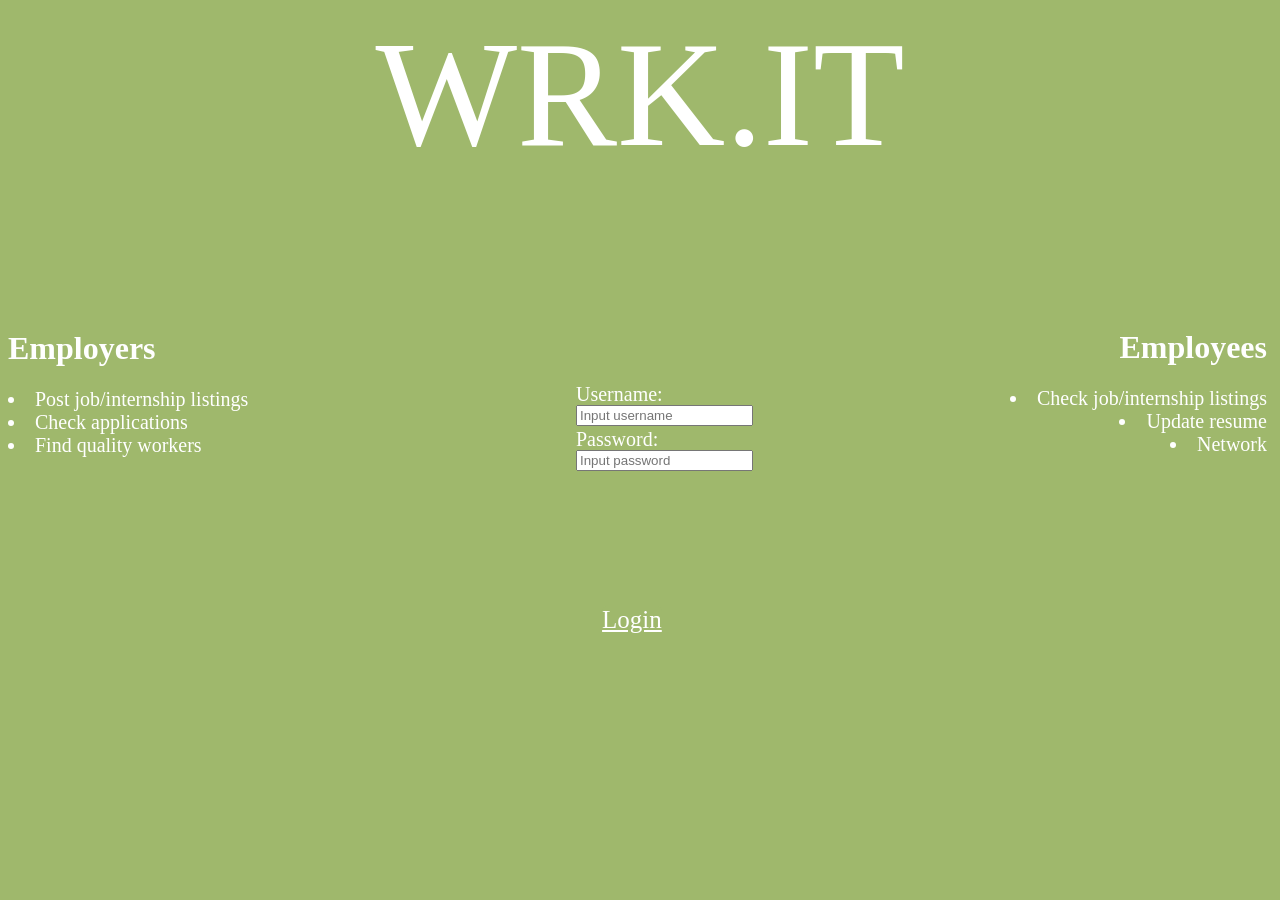
<file: index.html>
<body style="background-color: #9FB86C;">
    <p style="text-align: center;font-size: 150;color: #FFFFFF;">WRK.IT</p>

    <h1 style="color: #FFFFFF;">Employers</h1>
    <u1 style="color: #FFFFFF;font-size: 20;">
        <li>Post job/internship listings</li>
        <li>Check applications</li>
        <li>Find quality workers</li>
    </u1>
    <div style="text-align: right;position: absolute;right: 5px;position: relative;bottom: 150px;">
    <h1 style="color: #FFFFFF;">Employees</h1>
    <u1 style="color: #FFFFFF;font-size: 20;">
        <li>Check job/internship listings</li>
        <li>Update resume</li>
        <li>Network</li>
    </u1>
    </div>


<label for="username" style="color: #FFFFFF;font-size: 20;position: relative;left: 45%;top: 40%;position: absolute;top: 42.5%;">Username:</label>
<input type="text" id="username" name="username" placeholder="Input username" style="position: relative;left: 45%;position: absolute;top: 45%;">


<label for="password" style="color: #FFFFFF;font-size: 20;text-align: center;position: relative;left: 45%;position: absolute;top: 47.5%;">Password:</label>
<input type="text" id="password" name="password" placeholder="Input password" style="position: relative;left: 45%;position: absolute;top: 50%;">

<a style="position: relative;left: 47%;position: relative;background-color:#9FB86C;color:#FFFFFF;border-radius: 5px;height: 50px;width: 100px;font-size: 25;" href="Profile.html">Login</a>


</body>
</file>
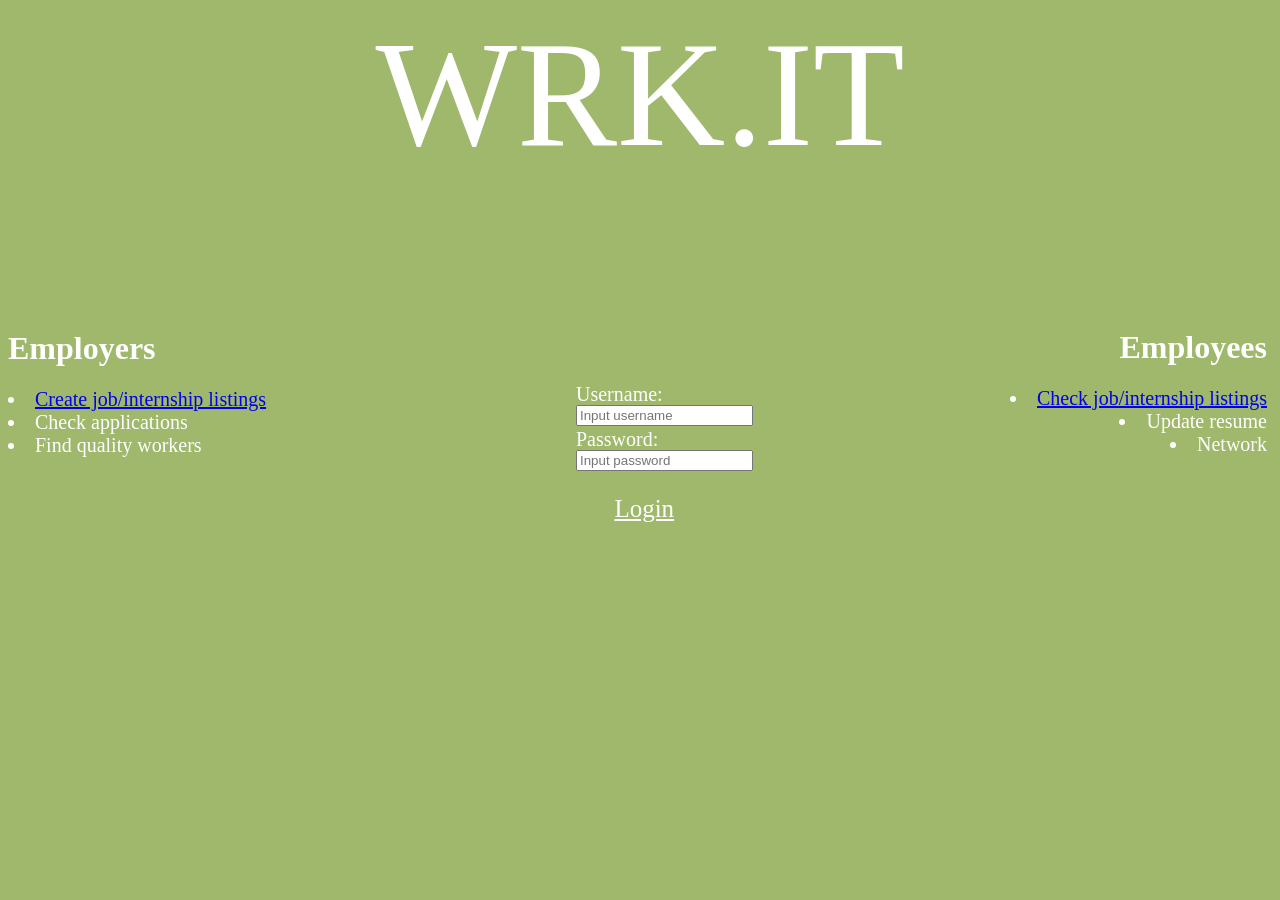
<file: home.html>
<body style="background-color: #9FB86C;">
    <p style="text-align: center;font-size: 150;color: #FFFFFF;">WRK.IT</p>

    <a style="position: relative;left: 48%;position: absolute;top: 55%;background-color:#9FB86C;color:#FFFFFF;border-radius: 5px;height: 50px;width: 100px;font-size: 25;" href="Profile.html">Login</a>

    <h1 style="color: #FFFFFF;">Employers</h1>
    <u1 style="color: #FFFFFF;font-size: 20;">
        <li><a href="listing.html"> Create job/internship listings</a></li>
        <li>Check applications</li>
        <li>Find quality workers</li>
    </u1>
    <div style="text-align: right;position: absolute;right: 5px;position: relative;bottom: 150px;">
    <h1 style="color: #FFFFFF;">Employees</h1>
    <u1 style="color: #FFFFFF;font-size: 20;">
        <li><a href="search.html">Check job/internship listings</a></li>
        <li>Update resume</li>
        <li>Network</li>
    </u1>
    </div>


<label for="username" style="color: #FFFFFF;font-size: 20;position: relative;left: 45%;top: 40%;position: absolute;top: 42.5%;">Username:</label>
<input type="text" id="username" name="username" placeholder="Input username" style="position: relative;left: 45%;position: absolute;top: 45%;">


<label for="password" style="color: #FFFFFF;font-size: 20;text-align: center;position: relative;left: 45%;position: absolute;top: 47.5%;">Password:</label>
<input type="text" id="password" name="password" placeholder="Input password" style="position: relative;left: 45%;position: absolute;top: 50%;">



</body>
</file>
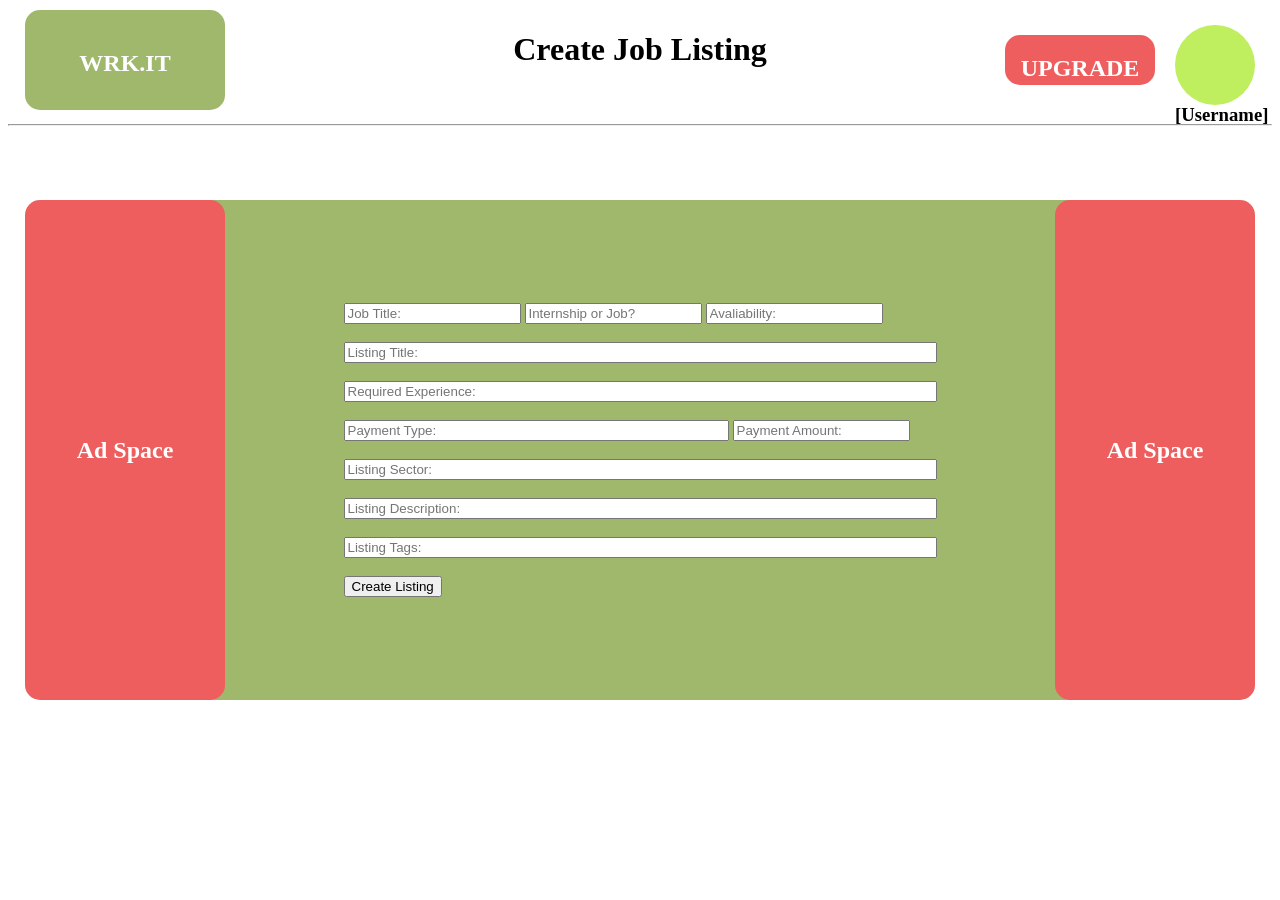
<file: listing.html>
<!DOCTYPE html>

<html lang="en">
<head>
    <meta charset="UTF-8">
    <meta name="viewport" content="width=device-width, initial-scale=1.0">
    <title>Create Job Listing</title>

    <style>
        .logo_rectangle {
        height: 100px;
        width: 200px;
        background-color: #9FB86C;
        border-radius: 15px;
        position: absolute;
        top: 10px;
        left: 25px;
        }
        .page_title {
        position: fixed;
        top: 10px;
        left: 0px;
        width: 100%;
        text-align: center;
        }
        .premium_rectangle {
        height: 50px;
        width: 150px;
        background-color: #EE5E5E;
        border-radius: 15px;
        position: absolute;
        right: 125px;
        top: 35px;
        }
        .profile_circle {
        height: 80px;
        width: 80px;
        min-width: 80px;
        background-color: #BFEE5E;
        border-radius: 50%;
        position: absolute;
        right: 25px;
        top: 25px;
        }
        .background_form_rectangle {
        display: flex;
        min-height: 300px;
        min-width: 300px;
        height: 500px;
        width: 900px;
        background-color: #9FB86C;
        border-radius: 15px;
        position: fixed;
        top: 200px; 
        left: 50%; 
        transform: translateX(-50%); 
        }
        .ad_left_rectangle {
        display: flex;
        min-height: 300px;
        min-width: 100px;
        height: 500px;
        width: 200px;
        background-color: #EE5E5E;
        border-radius: 15px;
        position: absolute;
        top: 200px; 
        left: 25px; 
        }
        .ad_right_rectangle {
        display: flex;
        min-height: 300px;
        min-width: 100px;
        height: 500px;
        width: 200px;
        background-color: #EE5E5E;
        border-radius: 15px;
        position: absolute;
        top: 200px; 
        right: 25px; 
        }

    </style>
</head>

<body>
    <header>
        <div class="logo_rectangle">
            <h2 style="text-align: center; color: white; margin: auto; padding-top: 40px;">WRK.IT</h2>
        </div>

        <div class = 'page_title'><h1>Create Job Listing</h1></div>
        

        <div class="premium_rectangle">
            <h2 style="text-align: center; color: white; top: 50%;">UPGRADE</h2>
        </div>

        <div class = "profile_circle">
            <h3 style="text-align: center; color: black; padding-top: 60px;">[Username]</h3>
        </div>
        
        <br><br><br><br><br><br>
        <hr>

    </header>
    
    <div class="background_form_rectangle">
        <div style="margin: auto;">
            <form target="_blank">
                <input type="text" id="job_title" name="job_title" placeholder="Job Title:" required> 
                <input type="text" id="internship_or_job" name="internship_or_job" placeholder="Internship or Job?" required>
                <input type="text" id="avaliability" name="avaliability" placeholder="Avaliability:" required> 
                <br><br>

                <input type="text" id="listing_title" name="listing_title" placeholder="Listing Title:" size = "72" required> 
                <br><br>

                <input type="text" id="experience" name="experience" placeholder="Required Experience:" size = "72" required> 
                <br><br>

                <input type="text" id="payment_type" name="payment_type" placeholder="Payment Type:" size = "46" required> 
                <input type="text" id="payment_amount" name="payment_amount" placeholder="Payment Amount:" required>
                <br><br>

                <input type="text" id="sector" name="sector" placeholder="Listing Sector:" size = "72" required> 
                <br><br>

                <input type="text" id="description" name="description" placeholder="Listing Description:" size = "72" required> 
                <br><br>

                <input type="text" id="tags" name="tags" placeholder="Listing Tags:" size = "72" required> 
                <br><br>

                <input type="submit" value="Create Listing" padding>
            </form>
        </div>
    </div>

    <div class="ad_left_rectangle">
        <h2 style="text-align: center; color: white; margin: auto;">Ad Space</h2>
    </div>

    <div class="ad_right_rectangle">
        <h2 style="text-align: center; color: white; margin: auto;">Ad Space</h2>
    </div>


</body>
</html>
</file>
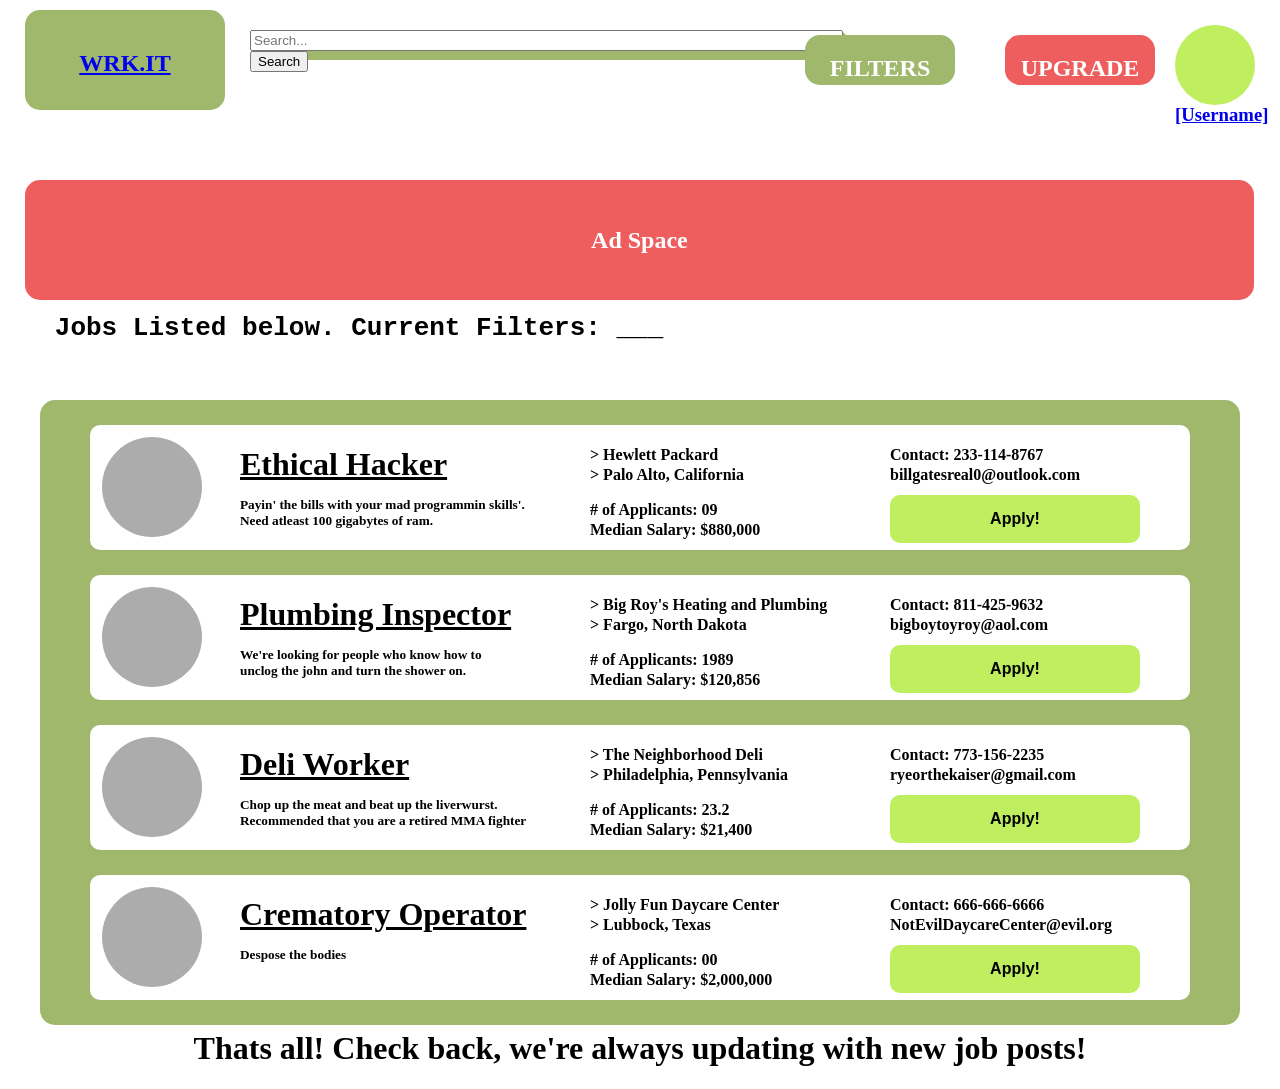
<file: search.html>
<!DOCTYPE html>
<html lang="en">
<head>
    <meta charset="UTF-8">
    <meta name="viewport" content="width=device-width, initial-scale=1.0">
    <title>Job Search</title>

    <style>
        .logo_rectangle {
        height: 100px;
        width: 200px;
        background-color: #9FB86C;
        border-radius: 15px;
        position: absolute;
        top: 10px;
        left: 25px;
        }
        .search_bar_rectangle {
        display: flex;
        height: 30px;
        width: 600px;
        background-color: #9FB86C;
        border-radius: 15px;
        position: absolute;
        top: 30px; 
        left: 550px; 
        transform: translateX(-50%); 
        }
        .filters_rectangle {
        height: 50px;
        width: 150px;
        background-color: #9FB86C;
        border-radius: 15px;
        position: absolute;
        right: 325px;
        top: 35px;
        }
        .premium_rectangle {
        height: 50px;
        width: 150px;
        background-color: #EE5E5E;
        border-radius: 15px;
        position: absolute;
        right: 125px;
        top: 35px;
        }
        .profile_circle {
        height: 80px;
        width: 80px;
        min-width: 80px;
        background-color: #BFEE5E;
        border-radius: 50%;
        position: absolute;
        right: 25px;
        top: 25px;
        }
        .ad_top_rectangle {
        display: flex;
        height: 120px;
        width: 96%;
        background-color: #EE5E5E;
        border-radius: 15px;
        position: absolute;
        top: 180px; 
        left: 25px; 
        }
        .background_form_rectangle {
        display: flex;
        height: 625px;
        width: 1200px;
        background-color: #9FB86C;
        border-radius: 15px;
        position: absolute;
        top: 400px; 
        left: 50%; 
        transform: translateX(-50%);
        }
        .job_entry_rectangle {
        display: flex;
        height: 125px;
        width: 1100px;
        background-color: #ffffff;
        border-radius: 10px;
        transform: translateX(-50%); 
        }
        .company_logo_circle {
        height: 100px;
        width: 100px;
        background-color: #ACACAC;
        border-radius: 50%;
        }
        .button {
        min-width: 100px;
        width: 250px;
        border: none;
        border-radius: 10px;
        background-color: #BFEE5E;
        padding: 15px 32px;
        text-align: center;
        font-size: 16px;
        font-weight: bold;
        cursor: pointer;
        }
    </style>
</head>

<body>
    <header>
    <div class="logo_rectangle">
        <h2 style="text-align: center; color: white; margin: auto; padding-top: 40px;"><a href="index.html">WRK.IT</a></h2>
    </div>

    <div class="search_bar_rectangle">
        <div style="margin: auto;">
            <form action="/search" method="get">
                <input type="search" id="search-input" name="q" placeholder="Search..." size = 72>
                <button type="submit">Search</button>
            </form>
        </div>
    </div>

    <div class="premium_rectangle">
        <h2 style="text-align: center; color: white; top: 50%;">UPGRADE</h2>
    </div>

    <div class="filters_rectangle">
        <h2 style="text-align: center; color: white; top: 50%;">FILTERS</h2>
    </div>

    <div class = "profile_circle">
        <h3 style="text-align: center; color: black; padding-top: 60px;"><a href="Profile.html">[Username]</a></h3>
    </div>

    <div class="ad_top_rectangle">
        <h2 style="text-align: center; color: white; margin: auto;">Ad Space</h2>
    </div>

    </header>

    <br><br><br><br><br><br><br><br><br><br><br><br><br><br><br><br>
    <pre><h1>   Jobs Listed below. Current Filters: ___</h1></pre>
    <br><br><br><br><br><br><br><br><br><br><br><br><br><br><br><br>
    <br><br><br><br><br><br><br><br><br><br><br><br><br><br><br><br>

    <div class="background_form_rectangle">
        <div style="margin: auto;">
            <div class="job_entry_rectangle" style="position: absolute; top: 25px; left: 600px">
                <div class="company_logo_circle" style="position: absolute; top: 12px; left: 12px"></div>
                <h1 style="position: absolute; top: 0px; left: 150px"><u>Ethical Hacker</u></h1>
                <h5 style="position: absolute; top: 50px; left: 150px">Payin' the bills with your mad programmin skills'.<br>Need atleast 100 gigabytes of ram.</h5>
                <h4 style="position: absolute; top: 0px; left: 500px">> Hewlett Packard</h4>
                <h4 style="position: absolute; top: 20px; left: 500px">> Palo Alto, California</h4>
                <h4 style="position: absolute; top: 55px; left: 500px"># of Applicants: 09</h4>
                <h4 style="position: absolute; top: 75px; left: 500px">Median Salary: $880,000</h4>
                <h4 style="position: absolute; top: 0px; left: 800px">Contact: 233-114-8767</h4>
                <h4 style="position: absolute; top: 20px; left: 800px">billgatesreal0@outlook.com</h4>
                <form style="position: absolute; top: 70px; left: 800px">
                    <button class='button' type="apply">Apply!</button>
                </form>
            </div>

            <div class="job_entry_rectangle" style="position: absolute; top: 175px; left: 600px">
                <div class="company_logo_circle" style="position: absolute; top: 12px; left: 12px"></div>
                <h1 style="position: absolute; top: 0px; left: 150px"><u>Plumbing Inspector</u></h1>
                <h5 style="position: absolute; top: 50px; left: 150px">We're looking for people who know how to<br>unclog the john and turn the shower on.</h5>
                <h4 style="position: absolute; top: 0px; left: 500px">> Big Roy's Heating and Plumbing</h4>
                <h4 style="position: absolute; top: 20px; left: 500px">> Fargo, North Dakota</h4>
                <h4 style="position: absolute; top: 55px; left: 500px"># of Applicants: 1989</h4>
                <h4 style="position: absolute; top: 75px; left: 500px">Median Salary: $120,856</h4>
                <h4 style="position: absolute; top: 0px; left: 800px">Contact: 811-425-9632</h4>
                <h4 style="position: absolute; top: 20px; left: 800px">bigboytoyroy@aol.com</h4>
                <form style="position: absolute; top: 70px; left: 800px">
                    <button class='button' type="apply">Apply!</button>
                </form>
            </div>

            <div class="job_entry_rectangle" style="position: absolute; top: 325px; left: 600px">
                <div class="company_logo_circle" style="position: absolute; top: 12px; left: 12px"></div>
                <h1 style="position: absolute; top: 0px; left: 150px"><u>Deli Worker</u></h1>
                <h5 style="position: absolute; top: 50px; left: 150px">Chop up the meat and beat up the liverwurst.<br>Recommended that you are a retired MMA fighter</h5>
                <h4 style="position: absolute; top: 0px; left: 500px">> The Neighborhood Deli</h4>
                <h4 style="position: absolute; top: 20px; left: 500px">> Philadelphia, Pennsylvania</h4>
                <h4 style="position: absolute; top: 55px; left: 500px"># of Applicants: 23.2</h4>
                <h4 style="position: absolute; top: 75px; left: 500px">Median Salary: $21,400</h4>
                <h4 style="position: absolute; top: 0px; left: 800px">Contact: 773-156-2235</h4>
                <h4 style="position: absolute; top: 20px; left: 800px">ryeorthekaiser@gmail.com</h4>
                <form style="position: absolute; top: 70px; left: 800px">
                    <button class='button' type="apply">Apply!</button>
                </form>
            </div>

            <div class="job_entry_rectangle" style="position: absolute; top: 475px; left: 600px">
                <div class="company_logo_circle" style="position: absolute; top: 12px; left: 12px"></div>
                <h1 style="position: absolute; top: 0px; left: 150px"><u>Crematory Operator</u></h1>
                <h5 style="position: absolute; top: 50px; left: 150px">Despose the bodies<br></h5>
                <h4 style="position: absolute; top: 0px; left: 500px">> Jolly Fun Daycare Center</h4>
                <h4 style="position: absolute; top: 20px; left: 500px">> Lubbock, Texas</h4>
                <h4 style="position: absolute; top: 55px; left: 500px"># of Applicants: 00</h4>
                <h4 style="position: absolute; top: 75px; left: 500px">Median Salary: $2,000,000</h4>
                <h4 style="position: absolute; top: 0px; left: 800px">Contact: 666-666-6666</h4>
                <h4 style="position: absolute; top: 20px; left: 800px">NotEvilDaycareCenter@evil.org</h4>
                <form style="position: absolute; top: 70px; left: 800px">
                    <button class='button' type="apply">Apply!</button>
                </form>
            </div>
        </div>
    </div>



    <br><br><br><br>
    <h1 style="text-align: center;">Thats all! Check back, we're always updating with new job posts!</h1>

</body>
</html>
</file>
